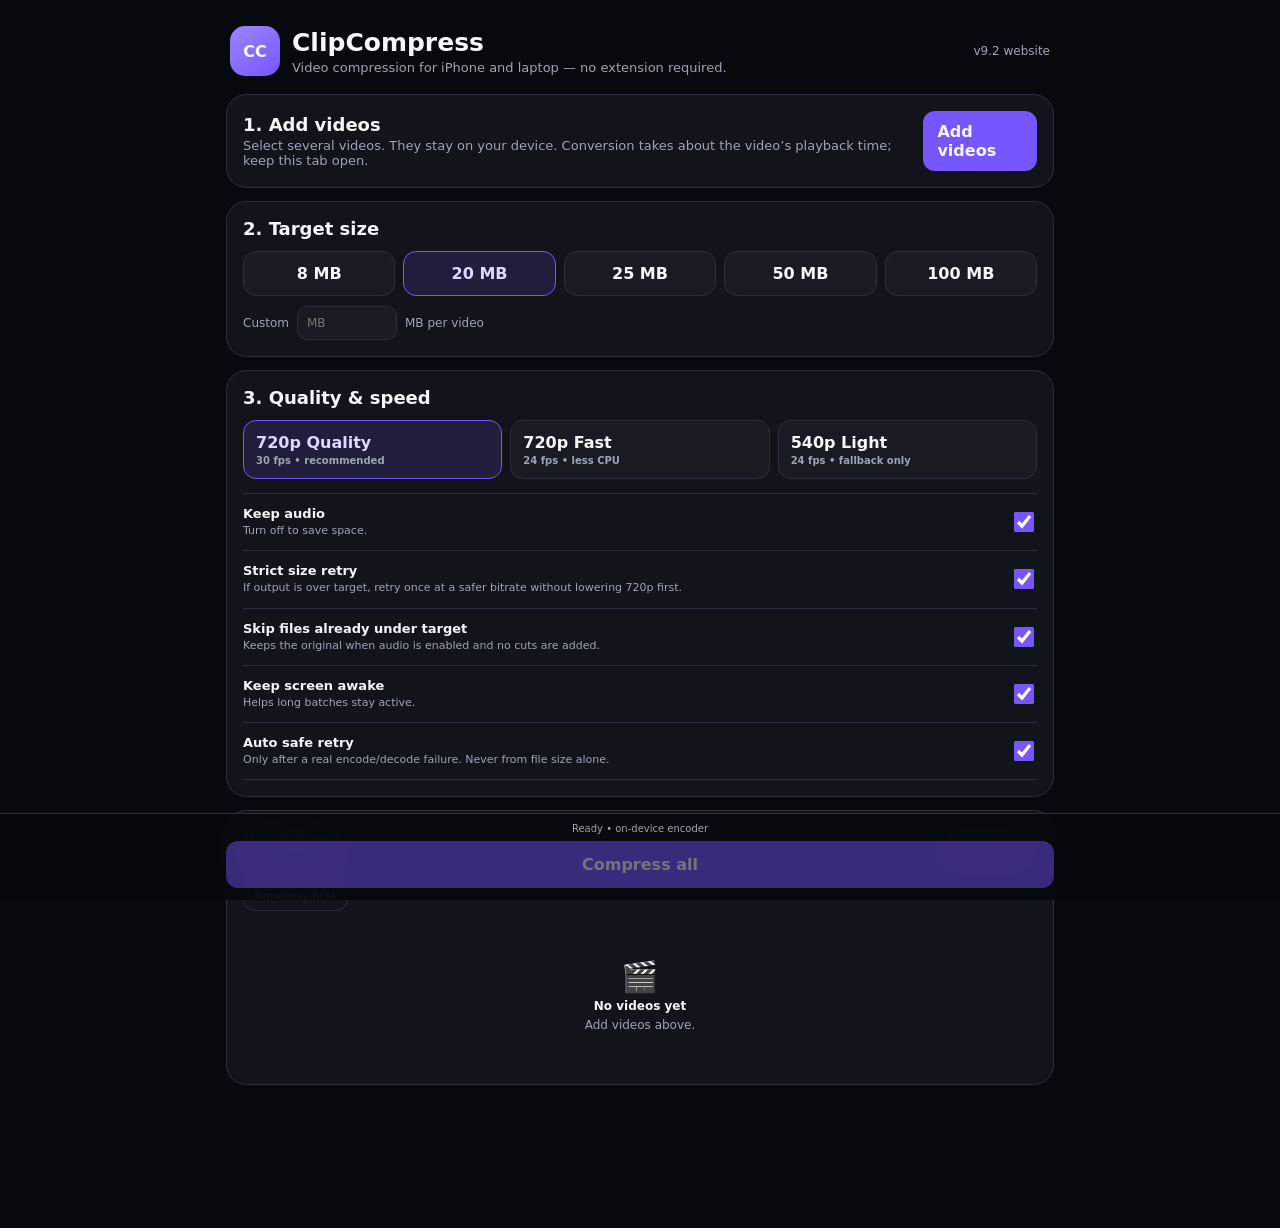
<file: index.html>
<!doctype html><html lang="en"><head><meta charset="utf-8"><meta name="viewport" content="width=device-width,initial-scale=1,viewport-fit=cover">
<meta name="theme-color" content="#08090e">
<meta name="apple-mobile-web-app-capable" content="yes">
<meta name="apple-mobile-web-app-title" content="ClipCompress">
<link rel="manifest" href="./manifest.webmanifest">
<link rel="apple-touch-icon" href="./icon-192.png"><title>ClipCompress</title><link rel="stylesheet" href="app.css"></head><body>
<main class="shell">
<header class="hero"><div class="brand">CC</div><div><h1>ClipCompress</h1><p>Video compression for iPhone and laptop — no extension required.</p></div><span class="version">v9.2 website</span></header>
<section class="card"><div class="head"><div><h2>1. Add videos</h2><p>Select several videos. They stay on your device. Conversion takes about the video’s playback time; keep this tab open.</p></div><label class="btn primary">Add videos<input id="files" type="file" accept="video/*" multiple hidden></label></div></section>
<section class="card"><h2>2. Target size</h2><div class="targets" id="targets"><button data-mb="8">8 MB</button><button data-mb="20" class="active">20 MB</button><button data-mb="25">25 MB</button><button data-mb="50">50 MB</button><button data-mb="100">100 MB</button></div><div class="custom"><span>Custom</span><input id="customMB" aria-label="Custom target in megabytes" type="number" min="1" step="1" placeholder="MB"><span>MB per video</span></div><div id="qualityHint" class="hint"></div></section>
<section class="card"><h2>3. Quality & speed</h2><div class="modes"><button class="mode active" data-mode="quality"><strong>720p Quality</strong><small>30 fps • recommended</small></button><button class="mode" data-mode="fast"><strong>720p Fast</strong><small>24 fps • less CPU</small></button><button class="mode" data-mode="light"><strong>540p Light</strong><small>24 fps • fallback only</small></button></div><div class="settings"><label><span><b>Keep audio</b><small>Turn off to save space.</small></span><input id="audio" type="checkbox" checked></label><label><span><b>Strict size retry</b><small>If output is over target, retry once at a safer bitrate without lowering 720p first.</small></span><input id="strict" type="checkbox" checked></label><label><span><b>Skip files already under target</b><small>Keeps the original when audio is enabled and no cuts are added.</small></span><input id="skipSmall" type="checkbox" checked></label><label><span><b>Keep screen awake</b><small>Helps long batches stay active.</small></span><input id="awake" type="checkbox" checked></label><label><span><b>Auto safe retry</b><small>Only after a real encode/decode failure. Never from file size alone.</small></span><input id="safeRetry" type="checkbox" checked></label></div></section>
<section class="card"><div class="head"><div><h2>4. Queue</h2><p id="stats">No videos yet.</p></div><button id="clearAll" class="btn ghost">Clear all</button></div><div class="tools"><button id="smallFirst" class="btn ghost mini">Smallest first</button><button id="retryFailed" class="btn ghost mini" hidden>Retry failed</button><button id="clearFinished" class="btn ghost mini" hidden>Clear finished</button><button id="removeDupes" class="btn ghost mini" hidden>Remove duplicates</button></div><div id="queue" class="queue empty"><div class="emptyState"><div>🎬</div><b>No videos yet</b><span>Add videos above.</span></div></div></section>
</main>
<div class="bottom"><div id="status" role="status" aria-live="polite">Ready • on-device encoder</div><div class="bottomBtns"><button id="cancel" class="btn danger" hidden>Cancel current</button><button id="compressAll" class="btn primary" disabled>Compress all</button><button id="downloadAll" class="btn ghost" hidden>Download finished</button></div></div>
<dialog id="editor"><div class="editorShell"><div class="head"><div><h2>Cut middle sections</h2><p id="editorName"></p></div><button id="closeEditor" class="round" aria-label="Close editor">✕</button></div><video id="preview" controls playsinline preload="metadata"></video><div id="timeline" class="timeline"></div><div class="cutBox"><div class="times"><span>Start <b id="startText">0:00.00</b></span><span>End <b id="endText">0:01.00</b></span></div><input id="startRange" aria-label="Cut start" type="range" min="0" max="1" step="0.05" value="0"><input id="endRange" aria-label="Cut end" type="range" min="0" max="1" step="0.05" value="1"><div class="two"><button id="useStart" class="btn ghost">Playhead → start</button><button id="useEnd" class="btn ghost">Playhead → end</button></div><button id="addCut" class="btn danger full">Remove this section</button></div><div class="cutListBox"><div class="head"><h3>Sections to remove</h3><button id="clearCuts" class="linkDanger">Clear</button></div><div id="cuts"></div></div><button id="doneEditor" class="btn primary full">Done</button></div></dialog>
<template id="jobTemplate"><article class="job"><div class="jobTop"><div class="thumb">▶</div><div class="info"><b class="name"></b><span class="meta"></span><span class="cutMeta"></span></div><button class="round remove" aria-label="Remove video">✕</button></div><div class="badges"></div><div class="progress" aria-label="Conversion progress" hidden><div></div></div><div class="jobStatus">Ready</div><div class="jobBtns"><button class="btn ghost edit">✂ Cut middle</button><button class="btn ghost one">Compress</button><button class="btn ghost details" hidden>Details</button><button class="btn ghost download" hidden>Download</button></div><div class="result" hidden></div></article></template>
<script src="app.js" defer></script></body></html>
</file>
<file: app.css>
:root{--bg:#08090e;--card:#12141b;--card2:#181b24;--text:#f6f7fb;--muted:#9ea4b5;--line:#2b2f3d;--accent:#7657ff;--danger:#ff6675;--success:#45d483;color-scheme:dark}*{box-sizing:border-box}html,body{margin:0;min-height:100%;background:var(--bg);color:var(--text);font-family:Inter,system-ui,-apple-system,Segoe UI,sans-serif}button,input{font:inherit}button{cursor:pointer}.shell{max-width:860px;margin:0 auto;padding:22px 16px 130px}.hero{display:flex;align-items:center;gap:12px;padding:4px 4px 18px}.brand{width:50px;height:50px;border-radius:15px;background:linear-gradient(145deg,#9a86ff,#7657ff);display:grid;place-items:center;font-weight:900}.hero h1{margin:0;font-size:25px}.hero p,.head p{margin:3px 0 0;color:var(--muted);font-size:13px}.version{margin-left:auto;color:var(--muted);font-size:12px}.card{background:var(--card);border:1px solid var(--line);border-radius:20px;padding:16px;margin-bottom:13px}h2,h3,p{margin:0}h2{font-size:18px}h3{font-size:15px}.head{display:flex;align-items:center;justify-content:space-between;gap:12px}.btn{border:1px solid var(--line);background:var(--card2);color:var(--text);border-radius:12px;padding:10px 13px;font-weight:750}.btn.primary{background:var(--accent);border-color:transparent}.btn.ghost{background:transparent}.btn.danger{background:rgba(255,102,117,.12);color:#ffd8dc;border-color:rgba(255,102,117,.35)}.btn.full{width:100%}.btn.mini{padding:8px 10px;font-size:11px;white-space:nowrap}.targets{display:grid;grid-template-columns:repeat(5,1fr);gap:8px;margin-top:12px}.targets button,.mode{border:1px solid var(--line);background:var(--card2);color:var(--text);border-radius:13px;padding:12px;font-weight:800}.targets button.active,.mode.active{border-color:var(--accent);background:rgba(118,87,255,.15);color:#ded7ff}.custom{display:grid;grid-template-columns:auto 100px 1fr;gap:8px;align-items:center;margin-top:10px;color:var(--muted);font-size:12px}.custom input{background:var(--card2);border:1px solid var(--line);border-radius:10px;padding:9px;color:var(--text);width:100px}.hint{display:none;margin-top:10px;padding:10px;border-radius:11px;background:rgba(255,255,255,.03);color:var(--muted);font-size:11px;line-height:1.4}.hint.show{display:block}.hint.warn{color:#ffd19a;background:rgba(255,190,100,.08)}.hint.good{color:#a9f1c7;background:rgba(69,212,131,.08)}.modes{display:grid;grid-template-columns:repeat(3,1fr);gap:8px;margin-top:12px}.mode{display:grid;gap:3px;text-align:left}.mode small{color:var(--muted);font-size:10px}.settings{margin-top:14px;border-top:1px solid var(--line)}.settings label{display:flex;align-items:center;justify-content:space-between;gap:12px;padding:12px 0;border-bottom:1px solid var(--line)}.settings span{display:grid;gap:3px;font-size:13px}.settings small{color:var(--muted);font-size:11px;line-height:1.3}.settings input{width:20px;height:20px;accent-color:var(--accent)}.tools{display:flex;gap:7px;margin-top:12px;overflow-x:auto}.queue{display:grid;gap:10px;margin-top:12px}.queue.empty{min-height:145px;place-items:center}.emptyState{display:grid;place-items:center;gap:5px;color:var(--muted);font-size:12px}.emptyState div{font-size:30px}.emptyState b{color:var(--text)}.job{background:var(--card2);border:1px solid var(--line);border-radius:17px;padding:12px}.jobTop{display:grid;grid-template-columns:44px 1fr auto;gap:10px;align-items:center}.thumb{width:44px;height:44px;border-radius:11px;background:#252936;display:grid;place-items:center;color:var(--muted)}.info{min-width:0;display:grid;gap:2px}.name{white-space:nowrap;overflow:hidden;text-overflow:ellipsis}.meta,.cutMeta,.jobStatus,.result{color:var(--muted);font-size:11px}.cutMeta:not(:empty){color:#f3b0b7}.round{width:34px;height:34px;border:0;border-radius:50%;background:#242733;color:var(--text)}.badges{display:flex;flex-wrap:wrap;gap:5px;margin-top:8px}.badge{padding:4px 7px;border-radius:999px;border:1px solid var(--line);font-size:10px;color:var(--muted)}.badge.good{color:#a9f1c7;border-color:rgba(69,212,131,.3);background:rgba(69,212,131,.07)}.badge.warn{color:#ffd19a;border-color:rgba(255,190,100,.3);background:rgba(255,190,100,.07)}.progress{height:6px;margin-top:10px;border-radius:99px;background:#252936;overflow:hidden}.progress div{height:100%;width:0;background:var(--accent)}.jobStatus{margin-top:8px}.jobStatus.error{color:#ff8b96}.jobStatus.cancelled{color:#f0c27a}.jobBtns{display:grid;grid-template-columns:repeat(4,1fr);gap:7px;margin-top:9px}.jobBtns .btn{font-size:11px;padding:8px}.result{margin-top:7px;color:var(--success);font-weight:700}.bottom{position:fixed;left:0;right:0;bottom:0;background:rgba(8,9,14,.94);backdrop-filter:blur(16px);border-top:1px solid var(--line);padding:9px 16px 12px}.bottom>div{max-width:828px;margin-left:auto;margin-right:auto}.bottom #status{text-align:center;color:var(--muted);font-size:10px;margin-bottom:7px}.bottomBtns{display:flex;gap:8px}.bottomBtns .btn{flex:1;padding:13px}dialog{width:100%;height:100%;max-width:none;max-height:none;margin:0;border:0;padding:0;background:var(--bg);color:var(--text)}.editorShell{max-width:800px;margin:0 auto;padding:20px 16px}.editorShell video{width:100%;max-height:45vh;background:#000;border-radius:15px;margin-top:12px}.timeline{height:26px;border-radius:8px;background:#262a36;position:relative;overflow:hidden;margin:12px 0}.cutBlock{position:absolute;top:0;bottom:0;background:rgba(255,102,117,.8)}.cutBox,.cutListBox{background:var(--card);border:1px solid var(--line);border-radius:17px;padding:14px;margin-bottom:12px}.times{display:grid;grid-template-columns:1fr 1fr;gap:8px}.times span{background:var(--card2);padding:10px;border-radius:10px;color:var(--muted);font-size:11px}.times b{display:block;color:var(--text);margin-top:2px}input[type=range]{width:100%;accent-color:var(--accent);margin:8px 0}.two{display:grid;grid-template-columns:1fr 1fr;gap:8px;margin-bottom:8px}.cutRow{display:grid;grid-template-columns:1fr auto auto;gap:8px;align-items:center;padding:9px 0;border-top:1px solid var(--line);font-size:12px}.cutRow button{border:0;background:none;color:#ff8b96;font-size:18px}.linkDanger{border:0;background:none;color:#ff8b96}.workbench{position:fixed!important;left:-10000px!important;top:-10000px!important;width:4px!important;height:4px!important;opacity:.001!important;pointer-events:none!important}@media(max-width:700px){.targets{grid-template-columns:repeat(3,1fr)}.modes{grid-template-columns:1fr}.jobBtns{grid-template-columns:1fr 1fr}}

@media(max-width:600px){.shell{padding:15px 12px 160px}.head{flex-wrap:wrap}.hero h1{font-size:22px}.targets{grid-template-columns:repeat(3,1fr)}.bottomBtns{flex-wrap:wrap}.bottomBtns .btn{min-width:44%}.custom{grid-template-columns:auto 90px 1fr}.jobBtns{grid-template-columns:1fr 1fr}.editorShell{padding:18px 12px 75px}.tools{flex-wrap:wrap}}
body{padding-top:env(safe-area-inset-top)}.bottom{padding-bottom:calc(12px + env(safe-area-inset-bottom))}


[hidden]{display:none!important}button:disabled{opacity:.45;cursor:default}button:focus-visible,input:focus-visible,.btn:focus-within{outline:2px solid #b9aaff;outline-offset:3px}.btn:has(input:disabled){opacity:.45;cursor:default}.progress div{transition:width .15s linear}.jobStatus{line-height:1.5;overflow-wrap:anywhere}.jobBtns{display:flex;flex-wrap:wrap}.jobBtns .btn{flex:1;min-width:100px}.hero .brand{flex-shrink:0}@media(max-width:420px){.hero{flex-wrap:wrap}.version{margin-left:62px}.bottomBtns .btn{font-size:12px}}
</file>
